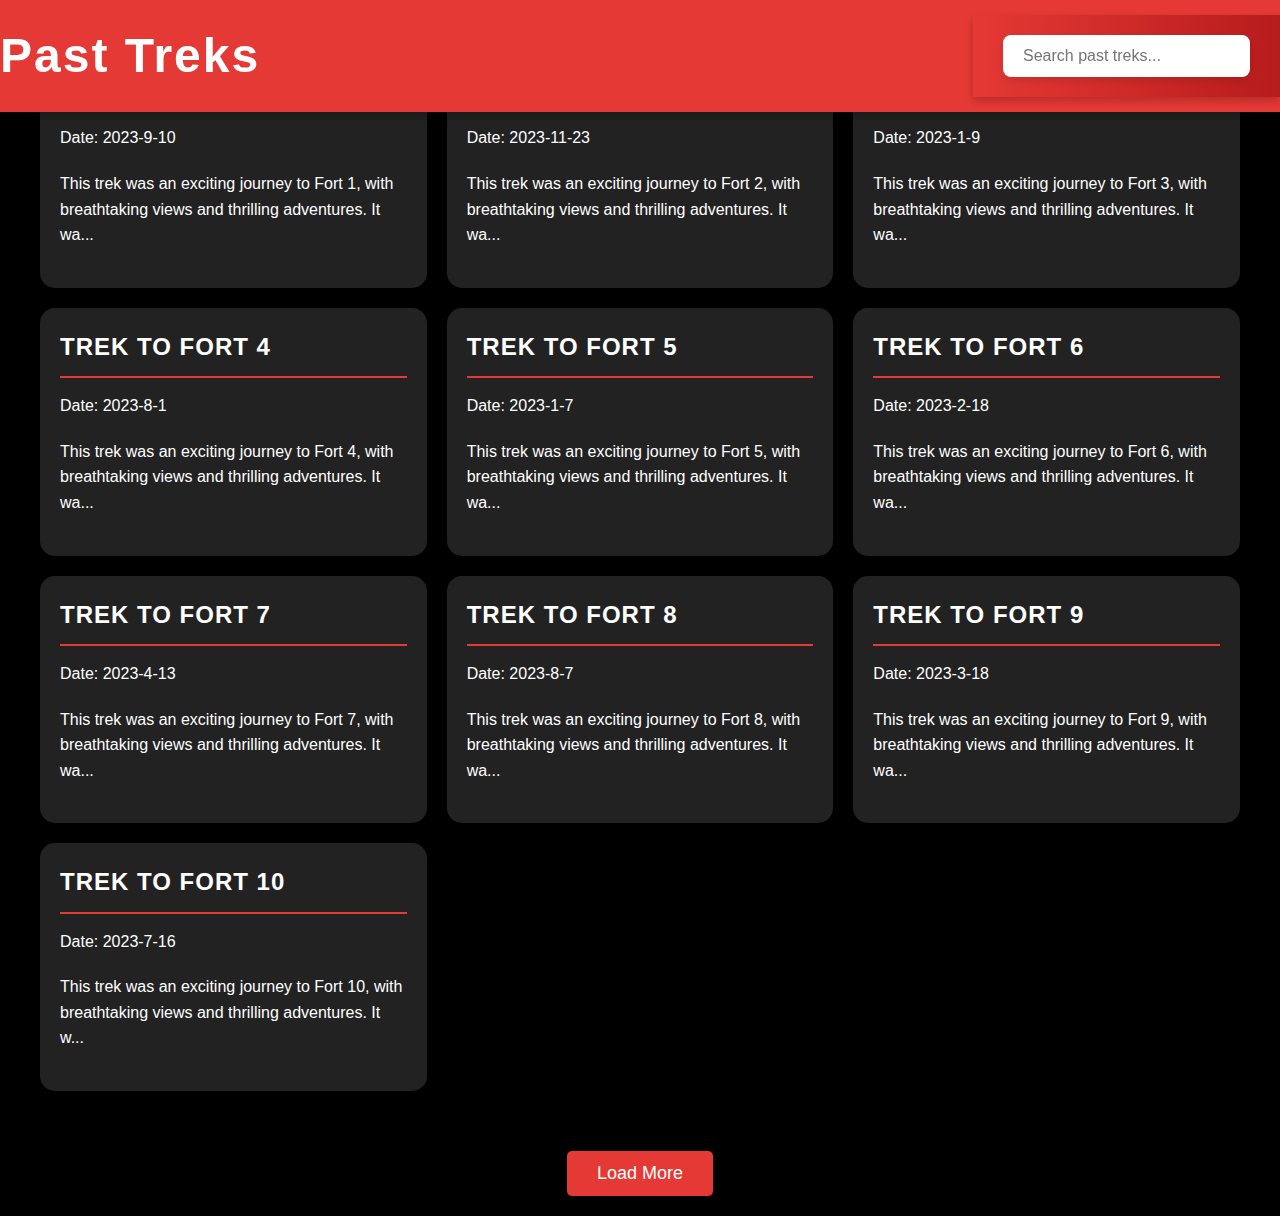
<file: Maha Adventure/past-treks.html>
<!DOCTYPE html>
<html lang="en">
<head>
    <meta charset="UTF-8">
    <meta name="viewport" content="width=device-width, initial-scale=1.0">
    <title>Past Treks - Maha Adventure Club</title>
    <link rel="stylesheet" href="styles.css">
</head>
<body>
    <header>
        <h1>Past Treks</h1>
        <div class="search-filter">
            <input type="text" id="search" placeholder="Search past treks..." oninput="filterTreks()">
        </div>
    </header>

    <section class="trek-list">
        <div id="trek-container" class="trek-container">
            <!-- Dynamically loaded trek cards will go here -->
        </div>
        <button id="load-more-btn" class="load-more-btn" onclick="loadMoreTreks()">Load More</button>
    </section>

    <script src="script.js"></script>
</body>
</html>
</file>
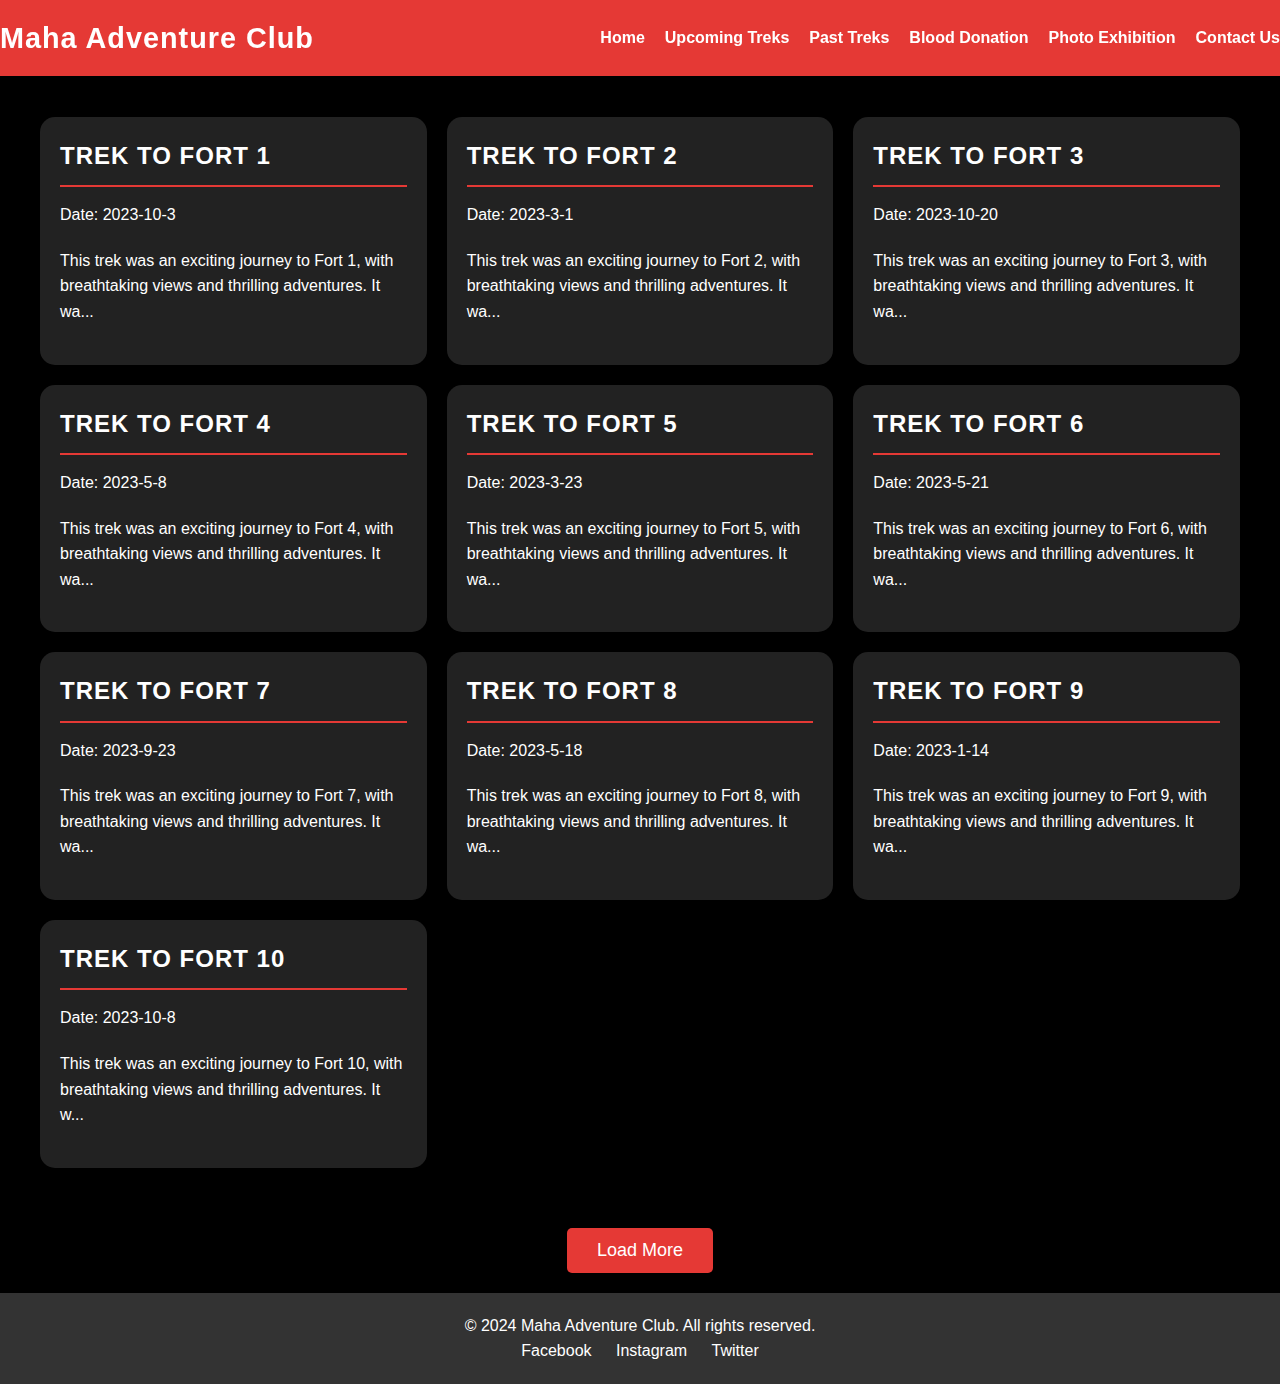
<file: Maha Adventure/upcoming-treks.html>
<!DOCTYPE html>
<html lang="en">
<head>
    <meta charset="UTF-8">
    <meta name="viewport" content="width=device-width, initial-scale=1.0">
    <title>Upcoming Treks - Maha Adventure Club</title>
    <link rel="stylesheet" href="styles.css">
</head>
<body>
    
    <header>
        <div class="logo">Maha Adventure Club</div>
        <nav>
            <ul>
                <li><a href="index.html">Home</a></li>
                <li><a href="upcoming-treks.html">Upcoming Treks</a></li>
                <li><a href="past-treks.html">Past Treks</a></li>
                <li><a href="blood-donation.html">Blood Donation</a></li>
                <li><a href="photo-exhibition.html">Photo Exhibition</a></li>
                <li><a href="contact.html">Contact Us</a></li>
            </ul>
        </nav>
    </header>

    <h1>PAST EVENTS</h1>
    <br>
    
    <section class="trek-list">
        <div id="trek-container" class="trek-container">
            <!-- Dynamically loaded trek cards will go here -->
        </div>
        <button id="load-more-btn" class="load-more-btn" onclick="loadMoreTreks()">Load More</button>
    </section>

    <footer>
        <p>© 2024 Maha Adventure Club. All rights reserved.</p>
        <div class="social-links">
            <a href="#">Facebook</a>
            <a href="#">Instagram</a>
            <a href="#">Twitter</a>
        </div>
    </footer>

    <script src="script.js">
    </script>
</body>
</html>
</file>
<file: Maha Adventure/styles.css>
/* Basic Reset */

* {
    margin: 0;
    padding: 0;
    box-sizing: border-box;
}

body {
    font-family: 'Arial', sans-serif;
    line-height: 1.6;
    color: #fff;
    background: #000;
}

p,h1,h2
{
    cursor: default;
}

/* Header Styling */
header {
    scroll-behavior: smooth;
    background: #ff0000;
    color: #fff;
    padding: 10px 20px;
    display: flex;
    justify-content: space-between;
    align-items: center;
    
}

.logo {
    font-size: 1.8em;
    font-weight: bold;
    letter-spacing: 1px;
}

nav ul {
    list-style: none;
    display: flex;
}

nav ul li {
    margin-left: 20px;
}

nav ul li a {
    color: #fff;
    text-decoration: none;
    font-weight: bold;
    transition: color 0.3s ease;
}

nav ul li a:hover {
    color: #000000;
}

/* Hero Section */
.hero {
    background: url(banner.JPG) no-repeat center center/cover;
    height: 600px;
    display: flex;
    align-items: center;
    justify-content: center;
    color: #fff;
    text-align: center;
    position: relative;
}

.hero:after {
    content: '';
    position: absolute;
    top: 0;
    left: 0;
    width: 100%;
    height: 100%;
    background: rgba(0, 0, 0, 0.5);
}

.hero-text {
    position: relative;
    z-index: 2;
}

.hero-text h1 {
    font-size: 3.5em;
    margin-bottom: 20px;
    text-shadow: 2px 2px 4px rgba(0, 0, 0, 0.8);
}

.hero-text p {
    font-size: 1.5em;
    margin-bottom: 20px;
}

.btn {
    align-items: baseline;
    background: #ff0000;
    color: #fff;
    padding: 12px 24px;
    text-decoration: none;
    border-radius: 5px;
    transition: background 0.3s ease, transform 0.3s ease;
    box-shadow: 0 4px 8px rgba(0, 0, 0, 0.2);
}

.btn:hover {

    background: #000000;
    transition: transform 0.5s, background 0.3s, box-shadow 0.3s ease;
    box-shadow: 0 10px 20px rgba(0, 0, 0, 0.596);
    transform: translateY(-3px);
}

/* About Us Section */
.about {
    padding: 50px 20px;
    text-align: center;
    background: #111;
}

.about h2 {
    margin-bottom: 20px;
    font-size: 2.2em;
    color: #ff0000;
}

.about p {
    font-size: 1.2em;
    line-height: 1.8;
    max-width: 800px;
    margin: 0 auto;
}

/* Upcoming Events Section */
.upcoming-events {
    padding: 50px 20px;
    background: #222;
}

.upcoming-events btn
{
    padding: 100px;
    margin-top: 70%;
}

.upcoming-events h2 {
    text-align: center;
    margin-bottom: 40px;
    font-size: 2.2em;
    color: #ff0000;
}

.event-grid {
    display: flex;
    justify-content: space-around;
    flex-wrap: wrap;
}

.event-card {    
    background: #333;
    padding: 20px;
    border-radius: 10px;
    text-align: center;
    width: 40%;
    height: 200px;
    box-shadow: 0 0 15px rgba(255, 255, 255, 0.1);
    margin-bottom: 20px;
    transition: transform 0.3s ease, box-shadow 0.3s ease;
}

.event-card:hover {
    background-color: #861010;
    transition: transform 0.5s, background-color 0.5s, box-shadow 0.3s ease;
    transform: translateY(-1px);
    box-shadow: 0 10px 20px rgb(0, 0, 0);
}

.event-card h3 {
    margin-bottom: 15px;
    color: #fff;
}

.event-card .btn
{
    margin-bottom: 2%;
}

.testimonials {
    background: #111;
    color: #fff;
    padding: 50px 20px;
    text-align: center;
}

.testimonials h2 {
    margin-bottom: 40px;
    font-size: 2.2em;
    color: #ff0000;
}

.testimonial {
    margin-bottom: 30px;
    max-width: 600px;
    margin: 0 auto 30px auto;
}

.testimonial p {
    font-size: 1.3em;
    margin-bottom: 10px;
}

.testimonial h4 {
    font-style: italic;
    color: #fff;
}

/* Footer */
footer {
    background: #333;
    color: #fff;
    padding: 20px;
    text-align: center;
}

.social-links a {
    color: #fff;
    margin: 0 10px;
    text-decoration: none;
    transition: color 0.3s ease;
}

.social-links a:hover {
    color: #ff0000;
}

/* Advanced CSS for responsiveness */
@media (max-width: 768px) {
    .event-grid {
        flex-direction: column;
        align-items: center;
    }

    .event-card {
        width: 80%;
        margin-bottom: 20px;
    }
}

/* Yearly Calendar Styles */
.yearly-calendar {
    padding: 40px;
    background-color: #222;
    color: white;
    text-align: center;
    background: #333;
    margin-bottom: 20px;
    border-radius: 10px;
    margin: 0 auto;
    margin-top: 20px;
    margin-bottom: 20px;
    max-width: 800px;
    box-sizing:  content-box;
    box-shadow: 0 0 15px rgba(255, 255, 255, 0.1);
    transition: transform 0.3s ease, box-shadow 0.3s ease;
}

.yearly-calendar h2 {
    font-size: 28px;
    margin-bottom: 20px;
}

.calendar-grid {
    display: grid;
    grid-template-columns: repeat(7, 1fr); /* 7 columns for each day of the week */
    gap: 10px;
    justify-items: center;
    margin: 0 auto;
    max-width: 800px;
}

.day-label {
    font-weight: bold;
    font-size: 16px;
}

.calendar-day {
    width: 50px;
    height: 50px;
    background-color: #ff0000;
    box-shadow: 0 0 15px rgba(0, 0, 0, 0.699);
    border-radius: 50%;
    display: flex;
    justify-content: center;
    align-items: center;
    color: white;
    font-size: 18px;
    cursor: pointer;
    transition: transform 0.5s, background-color 0.4s;
    position: relative;
}

.calendar-day:hover {
    background-color: #000000;
    transform: scale(1.1);
    z-index: 9;
}

.calendar-day:hover::after {
    content: attr(data-event);
    position: absolute;
    bottom: -25px;
    left: 50%;
    transform: translateX(-50%);
    background-color: #333;
    color: white;
    padding: 5px 10px;
    border-radius: 5px;
    white-space: nowrap;
    font-size: 14px;
}

.calendar-day span {
    pointer-events: none; /* To avoid blocking the hover effect on the text */
}

/* Empty slots for days with no events */
.calendar-grid div {
    width: 50px;
    height: 50px;
}

/* Adjustments for small screens */
@media (max-width: 600px) {
    .calendar-day {
        width: 40px;
        height: 40px;
        font-size: 16px;
    }

    .calendar-day:hover::after {
        font-size: 12px;
    }
}



header {
    background-color: #e53935;
    color: white;
    text-align: center;
    padding: 20px 0;
}

header h1 {
    margin: 0;
    font-size: 36px;
}

.search-filter {
    display: flex;
    justify-content: center;
    padding: 20px;
}

.search-filter input, .search-filter select {
    padding: 10px;
    margin: 0 10px;
    font-size: 16px;
    border-radius: 4px;
    border: 1px solid #ccc;
    max-width: 250px;
}

.trek-container {
    display: grid;
    grid-template-columns: repeat(auto-fit, minmax(300px, 1fr));
    gap: 20px;
    padding: 20px;
    background-color: #000000;
    color: #333;
}

.trek-card {
    background-color: #333;
    border-radius: 10px;
    box-shadow: 0 4px 8px rgba(255, 255, 255, 0.26);
    padding: 20px;
    color: white;
    display: flex;
    flex-direction: column;
    justify-content: space-between;
    transition: transform 0.3s ease;
}

.trek-card:hover {
    background-color: #861010;
    transition: transform 0.5s, background-color 0.5s, box-shadow 0.3s ease;
    transform: translateY(-4px);
    box-shadow: 0 10px 20px rgba(0, 0, 0, 0.596);}

.trek-card h2 {
    margin: 0 0 10px 0;
    font-size: 22px;
    color: #e53935;
}

.trek-card p {
    margin: 0 0 15px 0;
    font-size: 16px;
    color: white;
}

.trek-card .buttons {
    display: flex;
    justify-content: space-between;
}

.trek-card button {
    padding: 10px 20px;
    border: none;
    border-radius: 5px;
    cursor: pointer;
    font-size: 14px;
}

.trek-card button.view-more {
    background-color: #fff;
    color: #333;
    border: 1px solid #e53935;
}

.trek-card button.book-now {
    background-color: #e53935;
    color: white;
}

.load-more-btn {
    display: block;
    margin: 20px auto;
    padding: 10px 20px;
    font-size: 16px;
    background-color: #e53935;
    color: white;
    border: none;
    border-radius: 5px;
    cursor: pointer;
}

.load-more-btn:hover {
    background-color: #c62828;
}

/* Body and Theme Colors */

nav.hidden {

    transform: translateY(-100%); /* Or opacity: 0; to fade out */

}

header {
    background-color: #e53935;
    color: #fff;
    text-align: center;
    padding: 15px 0;
    box-shadow: 0 5px 10px rgba(0, 0, 0, 0.2);
    position: fixed;
    z-index: 10;
    width: 100%;
    
}

header h1 {
    margin: 0;
    font-size: 48px;
    letter-spacing: 2px;
    animation: slide-in 1.2s ease-out;
}

/* Search Filter Styling */
.search-filter {
    display: flex;
    justify-content: center;
    align-items: center;
    padding: 20px;
    background: linear-gradient(90deg, #e53935, #b71c1c);
    box-shadow: 0 4px 8px rgba(0, 0, 0, 0.2);
}

.search-filter input,
.search-filter select {
    padding: 12px 20px;
    margin: 0 10px;
    font-size: 16px;
    border: none;
    border-radius: 8px;
    outline: none;
    box-shadow: 0 4px 8px rgba(0, 0, 0, 0.1);
    transition: all 0.3s ease;
}

.search-filter input:hover,
.search-filter select:hover {
    transform: translateY(-2px);
    box-shadow: 0 6px 12px rgba(0, 0, 0, 0.3);
}

/* Trek Container Grid Layout */
.trek-container {
    display: grid;
    grid-template-columns: repeat(auto-fit, minmax(300px, 1fr));
    gap: 20px;
    padding: 40px;
    background-color: #000000;
}

/* Trek Card Design */
.trek-card {
    background: #222;
    border-radius: 15px;
    padding: 20px;
    color: #fff;
    box-shadow: 0 4px 8px rgba(0, 0, 0, 0.2);
    transition: transform 0.3s ease, box-shadow 0.3s ease;
    position: relative;
    overflow: hidden;
}

.trek-card:hover {
    transform: translateY(-10px);
    box-shadow: 0 8px 16px rgba(0, 0, 0, 0.4);
    background: linear-gradient(145deg, #b71c1c, #e53935);
}

.trek-card h2 {
    font-size: 24px;
    color: #fff;
    text-transform: uppercase;
    margin-bottom: 15px;
    letter-spacing: 1px;
    border-bottom: 2px solid #e53935;
    padding-bottom: 10px;
}

.trek-card p {
    font-size: 16px;
    margin-bottom: 20px;
}

.trek-card .buttons {
    display: flex;
    justify-content: space-between;
}

/* Buttons with Advanced CSS */
.trek-card button {
    padding: 10px 20px;
    border: none;
    border-radius: 5px;
    font-size: 14px;
    cursor: pointer;
    transition: transform 0.2s ease, background-color 0.3s ease;
}

.trek-card button.view-more {
    background-color: transparent;
    border: 2px solid #fff;
    color: #fff;
    transition: all 0.3s ease;
}

.trek-card button.view-more:hover {
    background-color: #fff;
    color: #e53935;
    transform: translateY(-5px);
}

.trek-card button.book-now {
    background-color: #e53935;
    color: white;
}

.trek-card button.book-now:hover {
    background-color: #b71c1c;
    transform: scale(1.1);
}

/* Load More Button */
.load-more-btn {
    display: block;
    margin: 20px auto;
    padding: 12px 30px;
    font-size: 18px;
    background-color: #e53935;
    color: white;
    border: none;
    border-radius: 5px;
    cursor: pointer;
    transition: all 0.3s ease;
}

.load-more-btn:hover {
    background-color: #b71c1c;
    transform: translateY(-5px);
}

/* Keyframe Animation for Slide-in Effect */
@keyframes slide-in {
    from {
        transform: translateY(-100px);
        opacity: 0;
    }
    to {
        transform: translateY(0);
        opacity: 1;
    }
}

/* Scrollbar Customization */
body::-webkit-scrollbar {
    width: 8px;
}

body::-webkit-scrollbar-thumb {
    background: #e53935;
    border-radius: 10px;
}

body::-webkit-scrollbar-track {
    background: #f1f1f1;
}

/* Responsive Adjustments */

@media (max-width: 768px) {
    header h1 {
        font-size: 32px;
    }

    .search-filter {
        flex-direction: column;
        padding: 10px;
    }

    .search-filter input, .search-filter select {
        margin: 10px 0;
        width: 100%;
    }

    .trek-container {
        grid-template-columns: 1fr;
    }

    .load-more-btn {
        width: 100%;
    }
}
</file>
